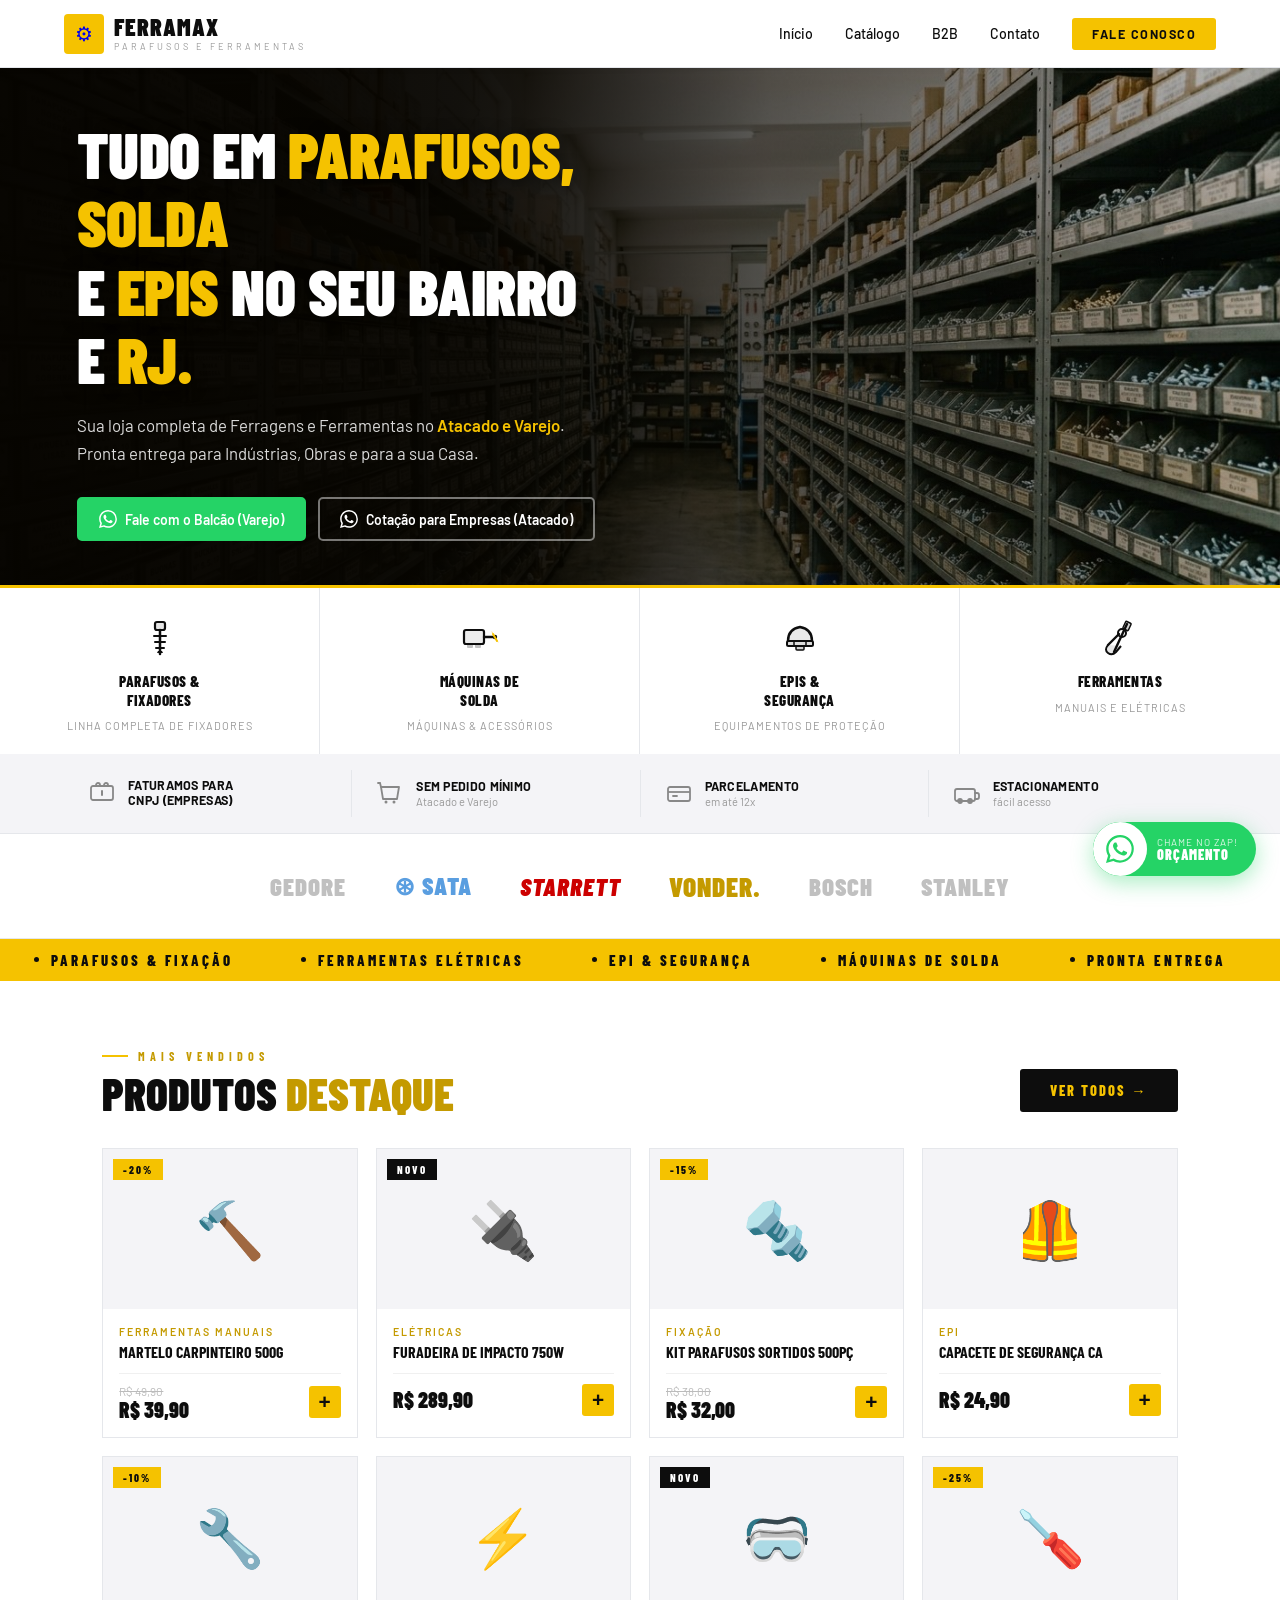
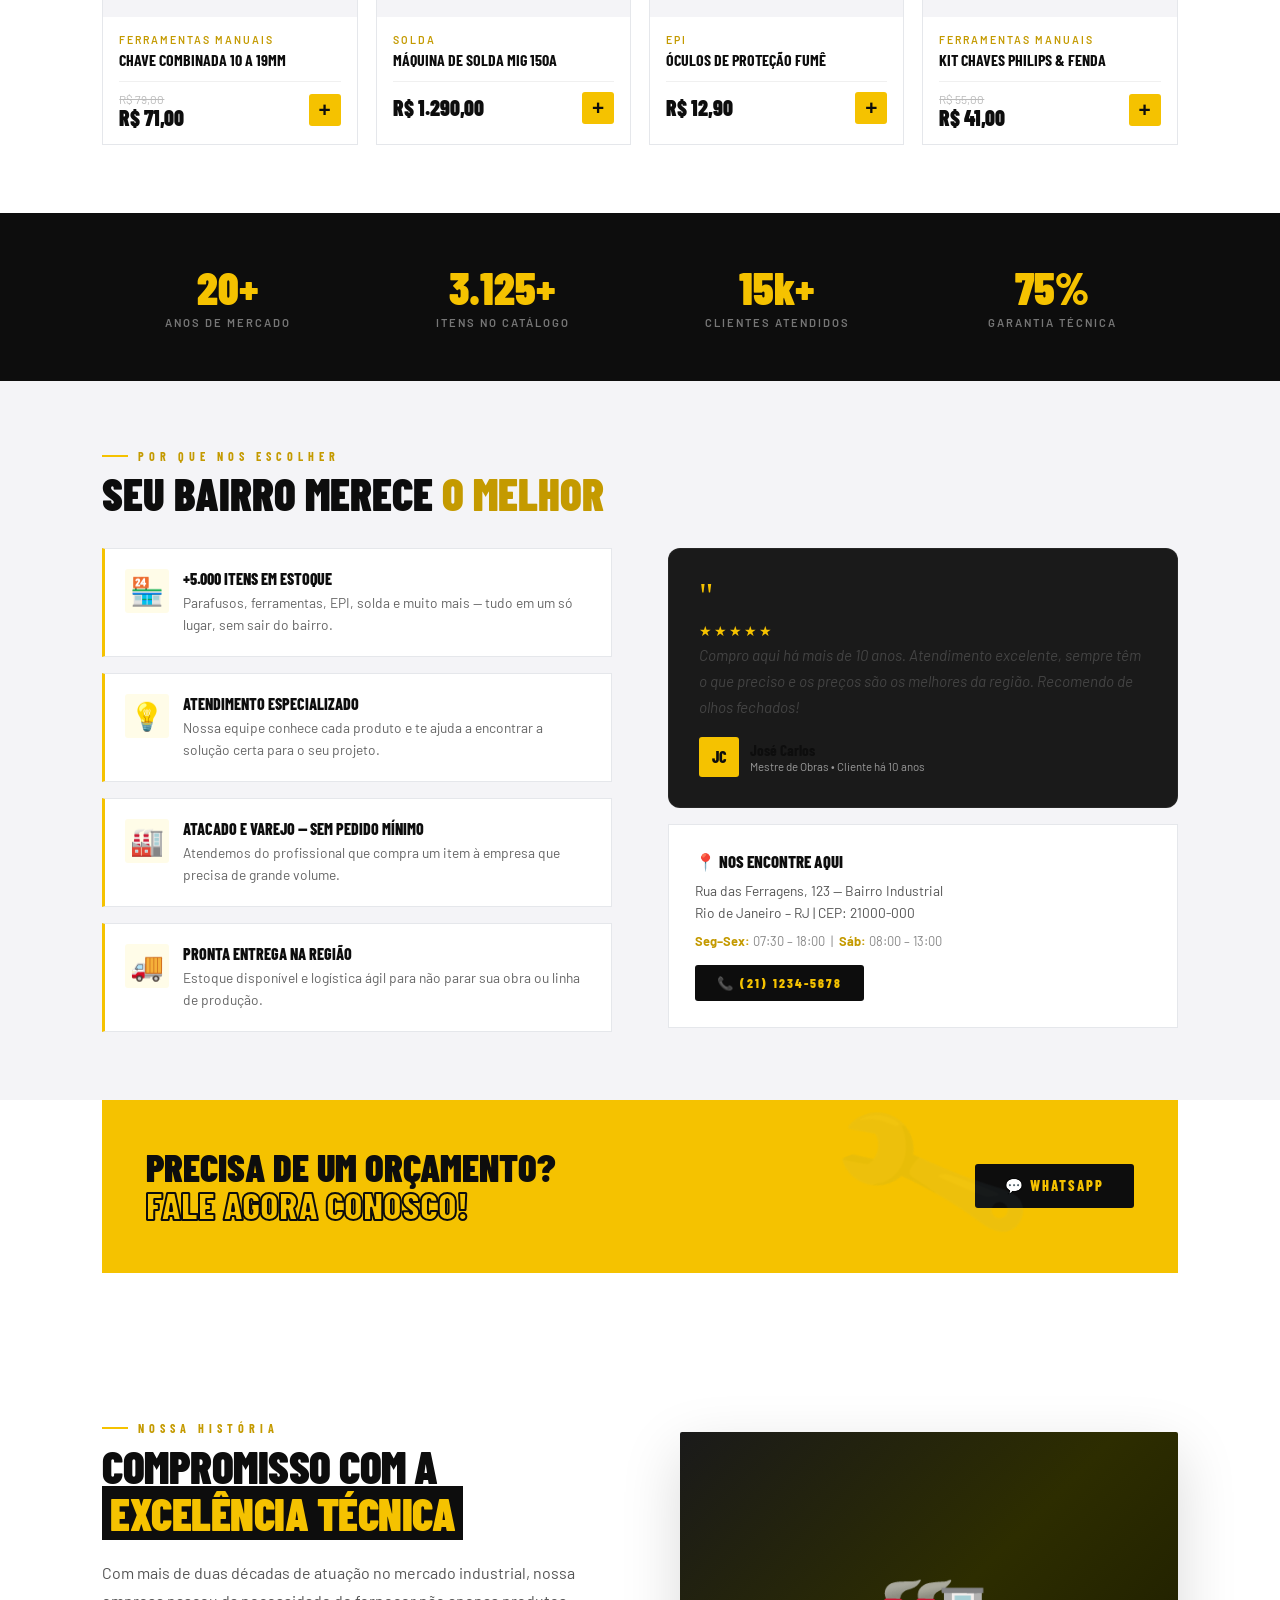
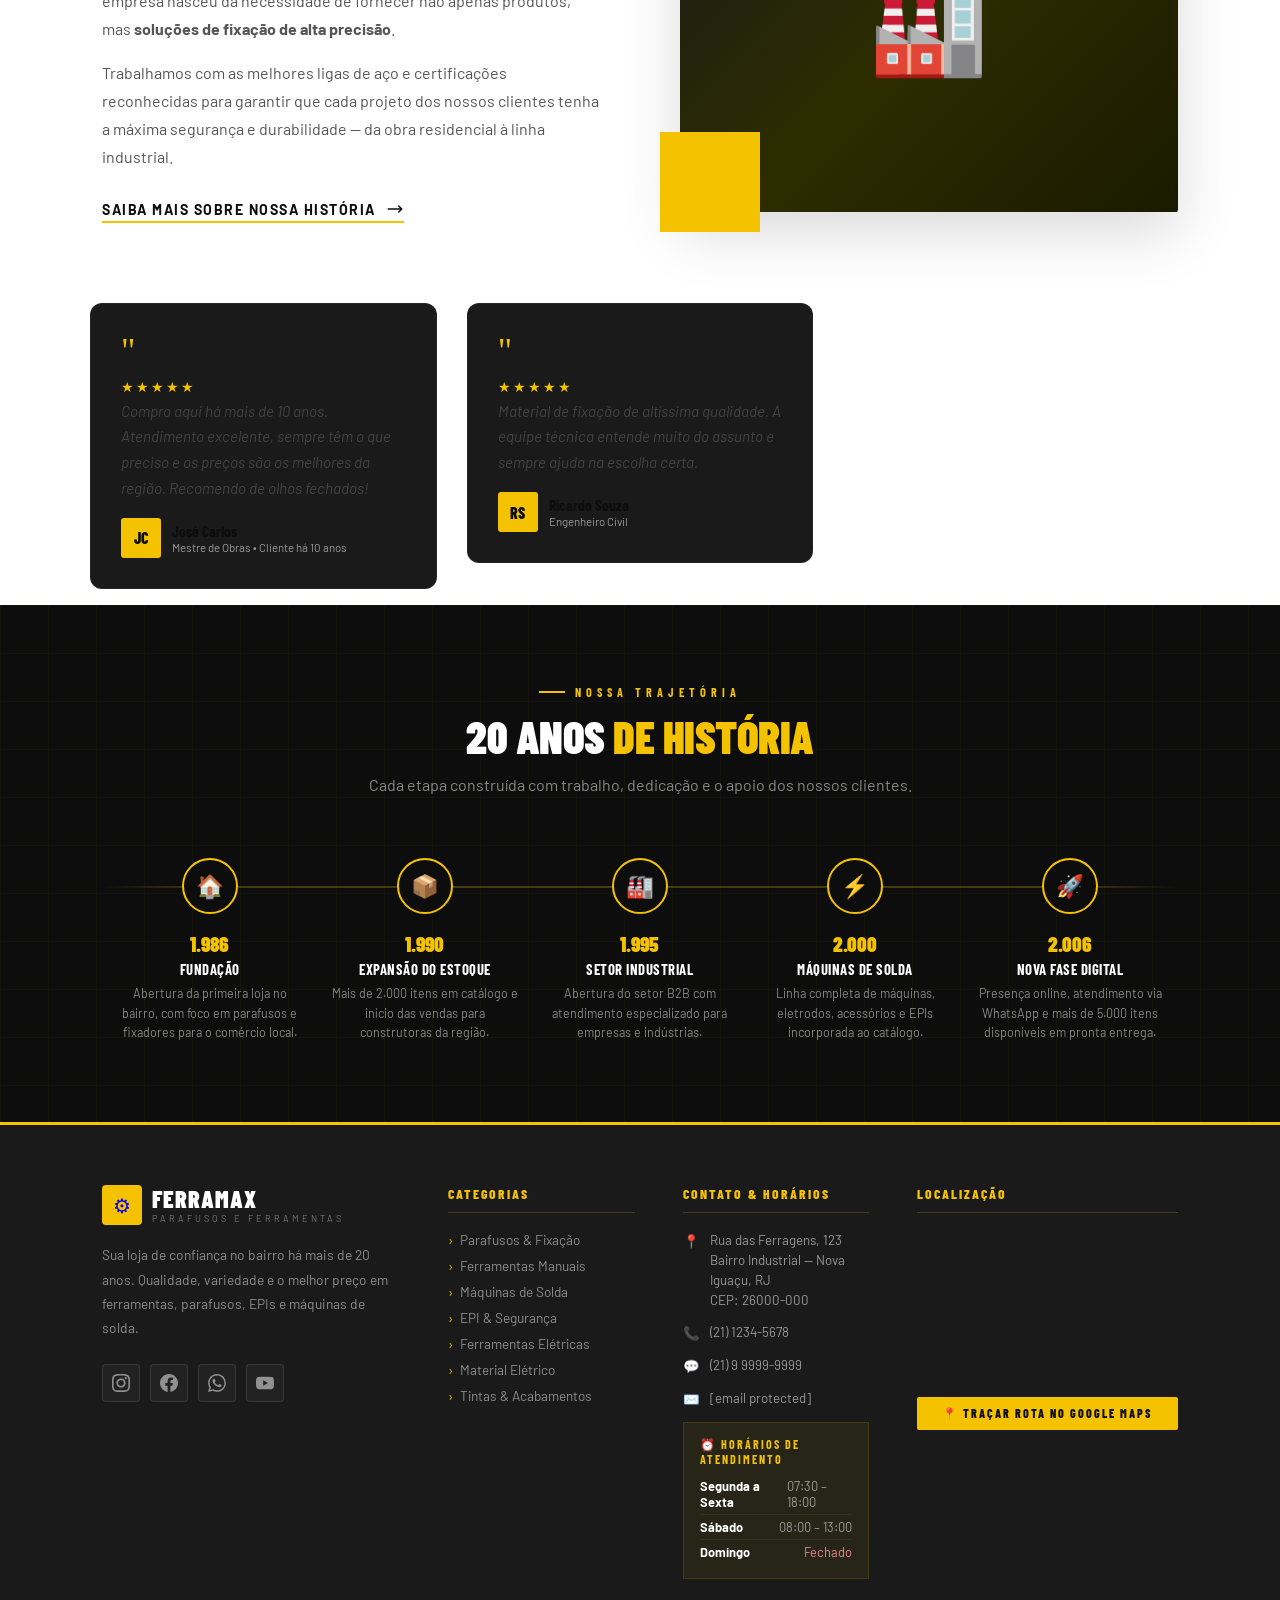
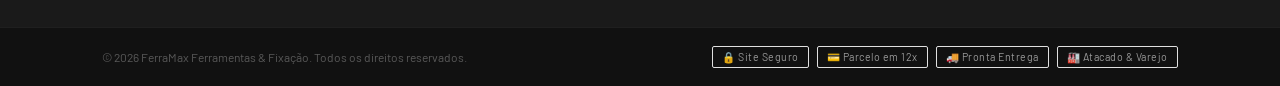
<file: index.html>
<!DOCTYPE html>
<html lang="pt-BR">
<head>
<meta charset="UTF-8" />
<meta name="viewport" content="width=device-width, initial-scale=1.0"/>
<title>FerraMax — Ferramentas & Fixação</title>
<link href="https://fonts.googleapis.com/css2?family=Barlow+Condensed:wght@400;600;700;800;900&family=Barlow:wght@300;400;500;600&display=swap" rel="stylesheet"/>
<link rel="stylesheet" href="assets/css/main.css">
<link rel="stylesheet" href="https://cdn.jsdelivr.net/npm/swiper@11/swiper-bundle.min.css" />
</head>
<body>

<!-- HEADER -->
<header>
  <a href="#" class="logo">
    <div class="logo-icon">⚙</div>
    <div>
      <div class="logo-text">FerraMax</div>
      <span class="logo-sub">Parafusos e Ferramentas</span>
    </div>
  </a>
  <nav>
    <a href="#">Início</a>
    <a href="#catalogo">Catálogo</a>
    <a href="#b2b">B2B</a>
    <a href="#contato">Contato</a>
    <a href="https://wa.me/5521999999999" class="nav-cta">Fale Conosco</a>
  </nav>
  <button class="hamburger" onclick="toggleNav()" aria-label="Menu">
    <span></span><span></span><span></span>
  </button>
</header>

<div class="mobile-nav" id="mobileNav">
  <a href="#" onclick="toggleNav()">Início</a>
  <a href="#catalogo" onclick="toggleNav()">Catálogo</a>
  <a href="#b2b" onclick="toggleNav()">B2B</a>
  <a href="#contato" onclick="toggleNav()">Contato</a>
  <a href="https://wa.me/5521999999999" onclick="toggleNav()">Fale Conosco</a>
</div>

<!-- ════ HERO ════ -->
<div class="hero">
  <div class="hero-bg"></div>


  <!-- Gradiente de legibilidade -->
  <div style="position:absolute;inset:0;z-index:1;background:linear-gradient(to right,rgba(6,4,0,0.92) 0%,rgba(6,4,0,0.80) 36%,rgba(6,4,0,0.42) 60%,transparent 100%);pointer-events:none;"></div>

  <!-- Conteúdo -->
  <div class="hero-content">
    <h1 class="hero-title">
      Tudo em <span class="yl">Parafusos, Solda</span><br>
      e <span class="yl">EPIs</span> no seu Bairro e <span class="yl">RJ.</span>
    </h1>
    <p class="hero-sub">
      Sua loja completa de Ferragens e Ferramentas no <strong>Atacado e Varejo</strong>.<br>
      Pronta entrega para Indústrias, Obras e para a sua Casa.
    </p>
    <div class="hero-btns">
      <a href="https://wa.me/5521999999999?text=Olá! Quero falar com o balcão." target="_blank" class="btn-wpp btn-wpp-green">
        <svg viewBox="0 0 24 24"><path d="M17.472 14.382c-.297-.149-1.758-.867-2.03-.967-.273-.099-.471-.148-.67.15-.197.297-.767.966-.94 1.164-.173.199-.347.223-.644.075-.297-.15-1.255-.463-2.39-1.475-.883-.788-1.48-1.761-1.653-2.059-.173-.297-.018-.458.13-.606.134-.133.298-.347.446-.52.149-.174.198-.298.298-.497.099-.198.05-.371-.025-.52-.075-.149-.669-1.612-.916-2.207-.242-.579-.487-.5-.669-.51-.173-.008-.371-.01-.57-.01-.198 0-.52.074-.792.372-.272.297-1.04 1.016-1.04 2.479 0 1.462 1.065 2.875 1.213 3.074.149.198 2.096 3.2 5.077 4.487.709.306 1.262.489 1.694.625.712.227 1.36.195 1.871.118.571-.085 1.758-.719 2.006-1.413.248-.694.248-1.289.173-1.413-.074-.124-.272-.198-.57-.347m-5.421 7.403h-.004a9.87 9.87 0 01-5.031-1.378l-.361-.214-3.741.982.998-3.648-.235-.374a9.86 9.86 0 01-1.51-5.26c.001-5.45 4.436-9.884 9.888-9.884 2.64 0 5.122 1.03 6.988 2.898a9.825 9.825 0 012.893 6.994c-.003 5.45-4.437 9.884-9.885 9.884m8.413-18.297A11.815 11.815 0 0012.05 0C5.495 0 .16 5.335.157 11.892c0 2.096.547 4.142 1.588 5.945L0 24l6.335-1.662c1.72.937 3.659 1.432 5.63 1.433h.005c6.554 0 11.89-5.335 11.893-11.893a11.821 11.821 0 00-3.48-8.413Z"/></svg>
        Fale com o Balcão (Varejo)
      </a>
      <a href="https://wa.me/5521999999999?text=Olá! Quero uma cotação para empresa." target="_blank" class="btn-wpp btn-wpp-outline">
        <svg viewBox="0 0 24 24"><path d="M17.472 14.382c-.297-.149-1.758-.867-2.03-.967-.273-.099-.471-.148-.67.15-.197.297-.767.966-.94 1.164-.173.199-.347.223-.644.075-.297-.15-1.255-.463-2.39-1.475-.883-.788-1.48-1.761-1.653-2.059-.173-.297-.018-.458.13-.606.134-.133.298-.347.446-.52.149-.174.198-.298.298-.497.099-.198.05-.371-.025-.52-.075-.149-.669-1.612-.916-2.207-.242-.579-.487-.5-.669-.51-.173-.008-.371-.01-.57-.01-.198 0-.52.074-.792.372-.272.297-1.04 1.016-1.04 2.479 0 1.462 1.065 2.875 1.213 3.074.149.198 2.096 3.2 5.077 4.487.709.306 1.262.489 1.694.625.712.227 1.36.195 1.871.118.571-.085 1.758-.719 2.006-1.413.248-.694.248-1.289.173-1.413-.074-.124-.272-.198-.57-.347m-5.421 7.403h-.004a9.87 9.87 0 01-5.031-1.378l-.361-.214-3.741.982.998-3.648-.235-.374a9.86 9.86 0 01-1.51-5.26c.001-5.45 4.436-9.884 9.888-9.884 2.64 0 5.122 1.03 6.988 2.898a9.825 9.825 0 012.893 6.994c-.003 5.45-4.437 9.884-9.885 9.884m8.413-18.297A11.815 11.815 0 0012.05 0C5.495 0 .16 5.335.157 11.892c0 2.096.547 4.142 1.588 5.945L0 24l6.335-1.662c1.72.937 3.659 1.432 5.63 1.433h.005c6.554 0 11.89-5.335 11.893-11.893a11.821 11.821 0 00-3.48-8.413Z"/></svg>
        Cotação para Empresas (Atacado)
      </a>
    </div>
  </div>

  <!-- Cards de categoria — base do hero -->
  <div class="hero-cats-wrapper" id="catalogo">
    <div class="hero-cats">

      <a class="cat-hero-card" href="#">
        <div class="cat-icon-wrap">
          <svg viewBox="0 0 38 38" fill="none" xmlns="http://www.w3.org/2000/svg">
            <rect x="14" y="3" width="10" height="8" rx="2" stroke="currentColor" stroke-width="2.2" fill="currentColor" fill-opacity="0.1"/>
            <line x1="19" y1="11" x2="19" y2="35" stroke="currentColor" stroke-width="2.5" stroke-linecap="round"/>
            <line x1="13" y1="17" x2="25" y2="17" stroke="currentColor" stroke-width="2" stroke-linecap="round"/>
            <line x1="14" y1="23" x2="24" y2="23" stroke="currentColor" stroke-width="2" stroke-linecap="round"/>
            <line x1="15" y1="29" x2="23" y2="29" stroke="currentColor" stroke-width="2" stroke-linecap="round"/>
            <polygon points="16,34 22,34 21,32 17,32" fill="currentColor"/>
          </svg>
        </div>
        <div class="cat-name">Parafusos &amp;<br>Fixadores</div>
        <div class="cat-sub">Linha completa de fixadores</div>
      </a>

      <a class="cat-hero-card" href="#">
        <div class="cat-icon-wrap">
          <svg viewBox="0 0 38 38" fill="none" xmlns="http://www.w3.org/2000/svg">
            <rect x="3" y="11" width="20" height="14" rx="2" stroke="currentColor" stroke-width="2.2" fill="currentColor" fill-opacity="0.08"/>
            <line x1="23" y1="18" x2="34" y2="18" stroke="currentColor" stroke-width="2.4" stroke-linecap="round"/>
            <circle cx="34" cy="18" r="2.2" fill="currentColor"/>
            <line x1="32" y1="15" x2="36" y2="22" stroke="#F5C200" stroke-width="2" stroke-linecap="round"/>
            <line x1="31" y1="13" x2="37" y2="23" stroke="#F5C200" stroke-width="1" stroke-linecap="round" opacity="0.5"/>
            <rect x="6" y="25" width="6" height="4" rx="1" fill="currentColor" fill-opacity="0.25"/>
            <rect x="14" y="25" width="6" height="4" rx="1" fill="currentColor" fill-opacity="0.25"/>
          </svg>
        </div>
        <div class="cat-name">Máquinas de<br>Solda</div>
        <div class="cat-sub">Máquinas &amp; Acessórios</div>
      </a>

      <a class="cat-hero-card" href="#">
        <div class="cat-icon-wrap">
          <svg viewBox="0 0 38 38" fill="none" xmlns="http://www.w3.org/2000/svg">
            <path d="M7 22 Q7 10 19 8 Q31 10 31 22" stroke="currentColor" stroke-width="2.4" fill="currentColor" fill-opacity="0.09" stroke-linejoin="round"/>
            <rect x="6" y="22" width="26" height="5" rx="1.5" fill="currentColor" fill-opacity="0.15" stroke="currentColor" stroke-width="2"/>
            <line x1="13" y1="22" x2="13" y2="27" stroke="currentColor" stroke-width="1.5"/>
            <line x1="25" y1="22" x2="25" y2="27" stroke="currentColor" stroke-width="1.5"/>
            <rect x="15" y="27" width="8" height="4" rx="1" fill="currentColor" fill-opacity="0.2" stroke="currentColor" stroke-width="1.5"/>
          </svg>
        </div>
        <div class="cat-name">EPIs &amp;<br>Segurança</div>
        <div class="cat-sub">Equipamentos de Proteção</div>
      </a>

      <a class="cat-hero-card" href="#">
        <div class="cat-icon-wrap">
          <svg viewBox="0 0 38 38" fill="none" xmlns="http://www.w3.org/2000/svg">
            <line x1="26" y1="5" x2="13" y2="33" stroke="currentColor" stroke-width="2.4" stroke-linecap="round"/>
            <rect x="23" y="3" width="6" height="8" rx="1" transform="rotate(25 26 7)" fill="currentColor" fill-opacity="0.18" stroke="currentColor" stroke-width="1.5"/>
            <path d="M7 26 L18 15" stroke="currentColor" stroke-width="2.4" stroke-linecap="round"/>
            <path d="M7 26 Q3 31 7 34 Q11 37 15 33 L20 27" stroke="currentColor" stroke-width="2" fill="currentColor" fill-opacity="0.1"/>
            <circle cx="21" cy="14" r="4" stroke="currentColor" stroke-width="2" fill="none"/>
          </svg>
        </div>
        <div class="cat-name">Ferramentas</div>
        <div class="cat-sub">Manuais e Elétricas</div>
      </a>

    </div>
  </div>
</div>
<!-- fim hero -->

<!-- DIFERENCIAIS -->
<div class="diff-strip">
  <div class="diff-item">
    <div class="diff-icon">
      <svg viewBox="0 0 28 28" fill="none" xmlns="http://www.w3.org/2000/svg">
        <rect x="3" y="7" width="22" height="14" rx="2" stroke="currentColor" stroke-width="1.8"/>
        <path d="M8 7V6a2 2 0 014 0v1M16 7V6a2 2 0 014 0v1" stroke="currentColor" stroke-width="1.8" stroke-linecap="round"/>
        <line x1="14" y1="12" x2="14" y2="16" stroke="currentColor" stroke-width="2" stroke-linecap="round"/>
      </svg>
    </div>
    <div>
      <div class="diff-text-main">Faturamos para<br>CNPJ (Empresas)</div>
    </div>
  </div>
  <div class="diff-item">
    <div class="diff-icon">
      <svg viewBox="0 0 28 28" fill="none" xmlns="http://www.w3.org/2000/svg">
        <path d="M5 8h18l-2 12H7L5 8z" stroke="currentColor" stroke-width="1.8" stroke-linejoin="round"/>
        <path d="M5 8L4 4H2" stroke="currentColor" stroke-width="1.8" stroke-linecap="round"/>
        <circle cx="10" cy="23" r="1.5" fill="currentColor"/>
        <circle cx="18" cy="23" r="1.5" fill="currentColor"/>
      </svg>
    </div>
    <div>
      <div class="diff-text-main">Sem Pedido Mínimo</div>
      <div class="diff-text-sub">Atacado e Varejo</div>
    </div>
  </div>
  <div class="diff-item">
    <div class="diff-icon">
      <svg viewBox="0 0 28 28" fill="none" xmlns="http://www.w3.org/2000/svg">
        <rect x="3" y="8" width="22" height="14" rx="2" stroke="currentColor" stroke-width="1.8"/>
        <line x1="3" y1="13" x2="25" y2="13" stroke="currentColor" stroke-width="1.8"/>
        <line x1="8" y1="17" x2="12" y2="17" stroke="currentColor" stroke-width="1.8" stroke-linecap="round"/>
      </svg>
    </div>
    <div>
      <div class="diff-text-main">Parcelamento</div>
      <div class="diff-text-sub">em até 12x</div>
    </div>
  </div>
  <div class="diff-item">
    <div class="diff-icon">
      <svg viewBox="0 0 28 28" fill="none" xmlns="http://www.w3.org/2000/svg">
        <rect x="2" y="10" width="20" height="12" rx="2" stroke="currentColor" stroke-width="1.8"/>
        <path d="M22 14h2a2 2 0 012 2v2a2 2 0 01-2 2h-2" stroke="currentColor" stroke-width="1.8" stroke-linecap="round"/>
        <circle cx="7" cy="22" r="2" stroke="currentColor" stroke-width="1.8"/>
        <circle cx="17" cy="22" r="2" stroke="currentColor" stroke-width="1.8"/>
      </svg>
    </div>
    <div>
      <div class="diff-text-main">Estacionamento</div>
      <div class="diff-text-sub">fácil acesso</div>
    </div>
  </div>
</div>

<!-- MARCAS -->
<div class="brands-section">
  <div class="brands-row">
    <span class="brand-logo">GEDORE</span>
    <span class="brand-logo sata">⊛ SATA</span>
    <span class="brand-logo starrett">Starrett</span>
    <span class="brand-logo vonder">vonder.</span>
    <span class="brand-logo">Bosch</span>
    <span class="brand-logo">Stanley</span>
  </div>
</div>

<!-- MARQUEE -->
<div class="marquee-strip">
  <div class="marquee-track">
    <div class="marquee-item"><span class="marquee-dot"></span>Parafusos & Fixação</div>
    <div class="marquee-item"><span class="marquee-dot"></span>Ferramentas Elétricas</div>
    <div class="marquee-item"><span class="marquee-dot"></span>EPI & Segurança</div>
    <div class="marquee-item"><span class="marquee-dot"></span>Máquinas de Solda</div>
    <div class="marquee-item"><span class="marquee-dot"></span>Pronta Entrega</div>
    <div class="marquee-item"><span class="marquee-dot"></span>Atacado e Varejo</div>
    <div class="marquee-item"><span class="marquee-dot"></span>Ferramentas Manuais</div>
    <div class="marquee-item"><span class="marquee-dot"></span>CNPJ & Pessoa Física</div>
    <div class="marquee-item"><span class="marquee-dot"></span>Parafusos & Fixação</div>
    <div class="marquee-item"><span class="marquee-dot"></span>Ferramentas Elétricas</div>
    <div class="marquee-item"><span class="marquee-dot"></span>EPI & Segurança</div>
    <div class="marquee-item"><span class="marquee-dot"></span>Máquinas de Solda</div>
    <div class="marquee-item"><span class="marquee-dot"></span>Pronta Entrega</div>
    <div class="marquee-item"><span class="marquee-dot"></span>Atacado e Varejo</div>
    <div class="marquee-item"><span class="marquee-dot"></span>Ferramentas Manuais</div>
    <div class="marquee-item"><span class="marquee-dot"></span>CNPJ & Pessoa Física</div>
  </div>
</div>

<!-- PRODUTOS -->
<div class="section-wrap" style="background:#fff;">
  <div style="display:flex;align-items:flex-end;justify-content:space-between;flex-wrap:wrap;gap:12px;">
    <div>
      <div class="section-label">Mais Vendidos</div>
      <h2 class="section-title reveal" style="margin-top:4px;">Produtos <span>Destaque</span></h2>
    </div>
    <a href="#" class="btn-primary" style="margin-bottom:4px;">Ver Todos →</a>
  </div>
  <div class="products-grid">
    <div class="product-card reveal reveal-delay-1">
      <div class="product-badge">-20%</div>
      <div class="product-img">🔨</div>
      <div class="product-info">
        <div class="product-cat">Ferramentas Manuais</div>
        <div class="product-name">Martelo Carpinteiro 500g</div>
        <div class="product-footer">
          <div><div class="product-price-old">R$ 49,90</div><div class="product-price">R$ 39,90</div></div>
          <button class="btn-add">+</button>
        </div>
      </div>
    </div>
    <div class="product-card reveal reveal-delay-2">
      <div class="product-badge new">Novo</div>
      <div class="product-img">🔌</div>
      <div class="product-info">
        <div class="product-cat">Elétricas</div>
        <div class="product-name">Furadeira de Impacto 750W</div>
        <div class="product-footer">
          <div><div class="product-price">R$ 289,90</div></div>
          <button class="btn-add">+</button>
        </div>
      </div>
    </div>
    <div class="product-card reveal reveal-delay-3">
      <div class="product-badge">-15%</div>
      <div class="product-img">🔩</div>
      <div class="product-info">
        <div class="product-cat">Fixação</div>
        <div class="product-name">Kit Parafusos Sortidos 500pç</div>
        <div class="product-footer">
          <div><div class="product-price-old">R$ 38,00</div><div class="product-price">R$ 32,00</div></div>
          <button class="btn-add">+</button>
        </div>
      </div>
    </div>
    <div class="product-card reveal reveal-delay-4">
      <div class="product-img">🦺</div>
      <div class="product-info">
        <div class="product-cat">EPI</div>
        <div class="product-name">Capacete de Segurança CA</div>
        <div class="product-footer">
          <div><div class="product-price">R$ 24,90</div></div>
          <button class="btn-add">+</button>
        </div>
      </div>
    </div>
    <div class="product-card reveal reveal-delay-1">
      <div class="product-badge">-10%</div>
      <div class="product-img">🔧</div>
      <div class="product-info">
        <div class="product-cat">Ferramentas Manuais</div>
        <div class="product-name">Chave Combinada 10 a 19mm</div>
        <div class="product-footer">
          <div><div class="product-price-old">R$ 79,00</div><div class="product-price">R$ 71,00</div></div>
          <button class="btn-add">+</button>
        </div>
      </div>
    </div>
    <div class="product-card reveal reveal-delay-2">
      <div class="product-img">⚡</div>
      <div class="product-info">
        <div class="product-cat">Solda</div>
        <div class="product-name">Máquina de Solda MIG 150A</div>
        <div class="product-footer">
          <div><div class="product-price">R$ 1.290,00</div></div>
          <button class="btn-add">+</button>
        </div>
      </div>
    </div>
    <div class="product-card reveal reveal-delay-3">
      <div class="product-badge new">Novo</div>
      <div class="product-img">🥽</div>
      <div class="product-info">
        <div class="product-cat">EPI</div>
        <div class="product-name">Óculos de Proteção Fumê</div>
        <div class="product-footer">
          <div><div class="product-price">R$ 12,90</div></div>
          <button class="btn-add">+</button>
        </div>
      </div>
    </div>
    <div class="product-card reveal reveal-delay-4">
      <div class="product-badge">-25%</div>
      <div class="product-img">🪛</div>
      <div class="product-info">
        <div class="product-cat">Ferramentas Manuais</div>
        <div class="product-name">Kit Chaves Philips & Fenda</div>
        <div class="product-footer">
          <div><div class="product-price-old">R$ 55,00</div><div class="product-price">R$ 41,00</div></div>
          <button class="btn-add">+</button>
        </div>
      </div>
    </div>
  </div>
</div>

<!-- STATS -->
<div class="stats-section">
  <div class="stats-grid">
    <div class="reveal reveal-delay-1" style="text-align:center;">
      <span class="stat-num" data-target="20" data-suffix="+">0+</span>
      <span class="stat-label">Anos de Mercado</span>
    </div>
    <div class="reveal reveal-delay-2" style="text-align:center;">
      <span class="stat-num" data-target="5000" data-suffix="+">0+</span>
      <span class="stat-label">Itens no Catálogo</span>
    </div>
    <div class="reveal reveal-delay-3" style="text-align:center;">
      <span class="stat-num" data-target="15" data-suffix="k+">0k+</span>
      <span class="stat-label">Clientes Atendidos</span>
    </div>
    <div class="reveal reveal-delay-4" style="text-align:center;">
      <span class="stat-num" data-target="100" data-suffix="%">0%</span>
      <span class="stat-label">Garantia Técnica</span>
    </div>
  </div>
</div>

<!-- POR QUE NÓS -->
<div class="why-section" id="sobre">
  <div class="section-label">Por que nos escolher</div>
  <h2 class="section-title reveal" style="margin-bottom:32px;">Seu bairro merece <span>o melhor</span></h2>
  <div class="why-grid">
    <div class="why-list">
      <div class="why-item reveal reveal-delay-1">
        <div class="why-icon">🏪</div>
        <div class="why-content">
          <h3>+5.000 itens em estoque</h3>
          <p>Parafusos, ferramentas, EPI, solda e muito mais — tudo em um só lugar, sem sair do bairro.</p>
        </div>
      </div>
      <div class="why-item reveal reveal-delay-2">
        <div class="why-icon">💡</div>
        <div class="why-content">
          <h3>Atendimento especializado</h3>
          <p>Nossa equipe conhece cada produto e te ajuda a encontrar a solução certa para o seu projeto.</p>
        </div>
      </div>
      <div class="why-item reveal reveal-delay-3">
        <div class="why-icon">🏭</div>
        <div class="why-content">
          <h3>Atacado e Varejo — sem pedido mínimo</h3>
          <p>Atendemos do profissional que compra um item à empresa que precisa de grande volume.</p>
        </div>
      </div>
      <div class="why-item reveal reveal-delay-4">
        <div class="why-icon">🚚</div>
        <div class="why-content">
          <h3>Pronta entrega na região</h3>
          <p>Estoque disponível e logística ágil para não parar sua obra ou linha de produção.</p>
        </div>
      </div>
    </div>
    <div>
      <div class="testimonial reveal">
        <div class="testimonial-quote">"</div>
        <div class="stars">★★★★★</div>
        <p class="testimonial-text">Compro aqui há mais de 10 anos. Atendimento excelente, sempre têm o que preciso e os preços são os melhores da região. Recomendo de olhos fechados!</p>
        <div class="testimonial-author">
          <div class="author-avatar">JC</div>
          <div>
            <div class="author-name">José Carlos</div>
            <div class="author-role">Mestre de Obras • Cliente há 10 anos</div>
          </div>
        </div>
      </div>
      <div class="map-box reveal" id="contato">
        <div class="map-title">📍 Nos encontre aqui</div>
        <div class="map-address">Rua das Ferragens, 123 — Bairro Industrial<br>Rio de Janeiro – RJ | CEP: 21000-000</div>
        <div class="map-hours"><strong>Seg–Sex:</strong> 07:30 – 18:00 &nbsp;|&nbsp; <strong>Sáb:</strong> 08:00 – 13:00</div>
        <a href="tel:+552112345678" class="btn-primary" style="font-size:.82rem;padding:10px 22px;">📞 (21) 1234-5678</a>
      </div>
    </div>
  </div>
</div>

<!-- CTA -->
<div class="cta-banner reveal" id="b2b">
  <div class="cta-title">
    Precisa de um orçamento?
    <span>Fale agora conosco!</span>
  </div>
  <a href="https://wa.me/5521999999999" target="_blank" class="btn-primary">💬 WhatsApp</a>
</div>

<!-- ════ COMPROMISSO COM EXCELÊNCIA ════ -->
<section class="commitment-section" id="sobre-nos">
  <div class="commitment-grid">
    <div class="commitment-text reveal">
      <div class="section-label">Nossa História</div>
      <h2 class="section-title" style="margin-top:8px;margin-bottom:22px;">
        Compromisso com a<br>
        <span style="background:var(--black);color:var(--yellow);padding:0 8px;display:inline;">Excelência Técnica</span>
      </h2>
      <p style="font-size:1rem;color:#555;line-height:1.75;margin-bottom:16px;">
        Com mais de duas décadas de atuação no mercado industrial, nossa empresa nasceu da necessidade de fornecer não apenas produtos, mas <strong>soluções de fixação de alta precisão</strong>.
      </p>
      <p style="font-size:1rem;color:#555;line-height:1.75;margin-bottom:28px;">
        Trabalhamos com as melhores ligas de aço e certificações reconhecidas para garantir que cada projeto dos nossos clientes tenha a máxima segurança e durabilidade — da obra residencial à linha industrial.
      </p>
      <a href="#" class="commitment-link">
        Saiba mais sobre nossa história
        <svg fill="none" stroke="currentColor" viewBox="0 0 24 24">
          <path stroke-linecap="round" stroke-linejoin="round" stroke-width="2" d="M17 8l4 4m0 0l-4 4m4-4H3"/>
        </svg>
      </a>
    </div>
    <div class="commitment-img-wrap reveal reveal-delay-2">
      <div style="width:100%;height:380px;background:linear-gradient(135deg,#1a1a1a 0%,#2d2d00 50%,#1a1a00 100%);display:flex;align-items:center;justify-content:center;font-size:6rem;border-radius:2px;box-shadow:0 20px 60px rgba(0,0,0,0.15);">🏭</div>
    </div>
  </div>
</section>

<!-- ════ DEPOIMENTOS ════ -->
<section class="testimonials-section reveal">
  <div class="swiper testimonial-swiper">
    <div class="swiper-wrapper">
      
      <div class="swiper-slide">
        <div class="testimonial">
          <div class="testimonial-quote">"</div>
          <div class="stars">★★★★★</div>
          <p class="testimonial-text">Compro aqui há mais de 10 anos. Atendimento excelente, sempre têm o que preciso e os preços são os melhores da região. Recomendo de olhos fechados!</p>
          <div class="testimonial-author">
            <div class="author-avatar">JC</div>
            <div>
              <div class="author-name">José Carlos</div>
              <div class="author-role">Mestre de Obras • Cliente há 10 anos</div>
            </div>
          </div>
        </div>
      </div>

      <div class="swiper-slide">
        <div class="testimonial">
          <div class="testimonial-quote">"</div>
          <div class="stars">★★★★★</div>
          <p class="testimonial-text">Material de fixação de altíssima qualidade. A equipe técnica entende muito do assunto e sempre ajuda na escolha certa.</p>
          <div class="testimonial-author">
            <div class="author-avatar">RS</div>
            <div>
              <div class="author-name">Ricardo Souza</div>
              <div class="author-role">Engenheiro Civil</div>
            </div>
          </div>
        </div>
      </div>

      </div>
    
    <div class="swiper-pagination"></div>
    <div class="swiper-button-next"></div>
    <div class="swiper-button-prev"></div>
  </div>
</section>

<!-- ════ MILESTONES ════ -->
<section class="milestones-section">
  <div class="milestones-header">
    <div class="section-label" style="color:var(--yellow);justify-content:center;margin-bottom:10px;">Nossa Trajetória</div>
    <h2 class="reveal" style="font-family:var(--font-display);font-weight:900;font-size:clamp(2rem,3.5vw,2.8rem);text-transform:uppercase;color:#fff;letter-spacing:-0.5px;margin-bottom:12px;">20 Anos <span style="color:var(--yellow);">de História</span></h2>
    <p class="reveal" style="color:var(--gray-mid);font-size:1rem;">Cada etapa construída com trabalho, dedicação e o apoio dos nossos clientes.</p>
  </div>
  <div class="milestones-track">
    <div class="milestones-line"></div>
    <div class="milestones-grid">
      <div class="milestone-item reveal reveal-delay-1">
        <div class="milestone-dot">🏠</div>
        <div class="milestone-year">2004</div>
        <div class="milestone-title">Fundação</div>
        <div class="milestone-desc">Abertura da primeira loja no bairro, com foco em parafusos e fixadores para o comércio local.</div>
      </div>
      <div class="milestone-item reveal reveal-delay-2">
        <div class="milestone-dot">📦</div>
        <div class="milestone-year">2008</div>
        <div class="milestone-title">Expansão do Estoque</div>
        <div class="milestone-desc">Mais de 2.000 itens em catálogo e início das vendas para construtoras da região.</div>
      </div>
      <div class="milestone-item reveal reveal-delay-3">
        <div class="milestone-dot">🏭</div>
        <div class="milestone-year">2013</div>
        <div class="milestone-title">Setor Industrial</div>
        <div class="milestone-desc">Abertura do setor B2B com atendimento especializado para empresas e indústrias.</div>
      </div>
      <div class="milestone-item reveal reveal-delay-4">
        <div class="milestone-dot">⚡</div>
        <div class="milestone-year">2018</div>
        <div class="milestone-title">Máquinas de Solda</div>
        <div class="milestone-desc">Linha completa de máquinas, eletrodos, acessórios e EPIs incorporada ao catálogo.</div>
      </div>
      <div class="milestone-item reveal reveal-delay-4">
        <div class="milestone-dot">🚀</div>
        <div class="milestone-year">2024</div>
        <div class="milestone-title">Nova Fase Digital</div>
        <div class="milestone-desc">Presença online, atendimento via WhatsApp e mais de 5.000 itens disponíveis em pronta entrega.</div>
      </div>
    </div>
  </div>
</section>

<!-- ════ FOOTER COMPLETO ════ -->
<footer id="contato">
  <div class="footer-top">
    <div class="footer-brand">
      <a href="#" class="logo" style="margin-bottom:18px;display:inline-flex;">
        <div class="logo-icon">⚙</div>
        <div>
          <div class="logo-text" style="color:#fff;">FerraMax</div>
          <span class="logo-sub" style="color:rgba(255,255,255,.4);">Parafusos e Ferramentas</span>
        </div>
      </a>
      <p class="footer-desc">Sua loja de confiança no bairro há mais de 20 anos. Qualidade, variedade e o melhor preço em ferramentas, parafusos, EPIs e máquinas de solda.</p>
      <div class="footer-social">
        <a href="https://instagram.com" target="_blank" title="Instagram">
          <svg viewBox="0 0 24 24" fill="currentColor" width="18" height="18"><path d="M12 2.163c3.204 0 3.584.012 4.85.07 3.252.148 4.771 1.691 4.919 4.919.058 1.265.069 1.645.069 4.849 0 3.205-.012 3.584-.069 4.849-.149 3.225-1.664 4.771-4.919 4.919-1.266.058-1.644.07-4.85.07-3.204 0-3.584-.012-4.849-.07-3.26-.149-4.771-1.699-4.919-4.92-.058-1.265-.07-1.644-.07-4.849 0-3.204.013-3.583.07-4.849.149-3.227 1.664-4.771 4.919-4.919 1.266-.057 1.645-.069 4.849-.069zm0-2.163c-3.259 0-3.667.014-4.947.072-4.358.2-6.78 2.618-6.98 6.98-.059 1.281-.073 1.689-.073 4.948 0 3.259.014 3.668.072 4.948.2 4.358 2.618 6.78 6.98 6.98 1.281.058 1.689.072 4.948.072 3.259 0 3.668-.014 4.948-.072 4.354-.2 6.782-2.618 6.979-6.98.059-1.28.073-1.689.073-4.948 0-3.259-.014-3.667-.072-4.947-.196-4.354-2.617-6.78-6.979-6.98-1.281-.059-1.69-.073-4.949-.073zm0 5.838c-3.403 0-6.162 2.759-6.162 6.162s2.759 6.163 6.162 6.163 6.162-2.759 6.162-6.163c0-3.403-2.759-6.162-6.162-6.162zm0 10.162c-2.209 0-4-1.79-4-4 0-2.209 1.791-4 4-4s4 1.791 4 4c0 2.21-1.791 4-4 4zm6.406-11.845c-.796 0-1.441.645-1.441 1.44s.645 1.44 1.441 1.44c.795 0 1.439-.645 1.439-1.44s-.644-1.44-1.439-1.44z"/></svg>
        </a>
        <a href="https://facebook.com" target="_blank" title="Facebook">
          <svg viewBox="0 0 24 24" fill="currentColor" width="18" height="18"><path d="M24 12.073c0-6.627-5.373-12-12-12s-12 5.373-12 12c0 5.99 4.388 10.954 10.125 11.854v-8.385H7.078v-3.47h3.047V9.43c0-3.007 1.792-4.669 4.533-4.669 1.312 0 2.686.235 2.686.235v2.953H15.83c-1.491 0-1.956.925-1.956 1.874v2.25h3.328l-.532 3.47h-2.796v8.385C19.612 23.027 24 18.062 24 12.073z"/></svg>
        </a>
        <a href="https://wa.me/5521999999999" target="_blank" title="WhatsApp">
          <svg viewBox="0 0 24 24" fill="currentColor" width="18" height="18"><path d="M17.472 14.382c-.297-.149-1.758-.867-2.03-.967-.273-.099-.471-.148-.67.15-.197.297-.767.966-.94 1.164-.173.199-.347.223-.644.075-.297-.15-1.255-.463-2.39-1.475-.883-.788-1.48-1.761-1.653-2.059-.173-.297-.018-.458.13-.606.134-.133.298-.347.446-.52.149-.174.198-.298.298-.497.099-.198.05-.371-.025-.52-.075-.149-.669-1.612-.916-2.207-.242-.579-.487-.5-.669-.51-.173-.008-.371-.01-.57-.01-.198 0-.52.074-.792.372-.272.297-1.04 1.016-1.04 2.479 0 1.462 1.065 2.875 1.213 3.074.149.198 2.096 3.2 5.077 4.487.709.306 1.262.489 1.694.625.712.227 1.36.195 1.871.118.571-.085 1.758-.719 2.006-1.413.248-.694.248-1.289.173-1.413-.074-.124-.272-.198-.57-.347m-5.421 7.403h-.004a9.87 9.87 0 01-5.031-1.378l-.361-.214-3.741.982.998-3.648-.235-.374a9.86 9.86 0 01-1.51-5.26c.001-5.45 4.436-9.884 9.888-9.884 2.64 0 5.122 1.03 6.988 2.898a9.825 9.825 0 012.893 6.994c-.003 5.45-4.437 9.884-9.885 9.884m8.413-18.297A11.815 11.815 0 0012.05 0C5.495 0 .16 5.335.157 11.892c0 2.096.547 4.142 1.588 5.945L0 24l6.335-1.662c1.72.937 3.659 1.432 5.63 1.433h.005c6.554 0 11.89-5.335 11.893-11.893a11.821 11.821 0 00-3.48-8.413Z"/></svg>
        </a>
        <a href="https://youtube.com" target="_blank" title="YouTube">
          <svg viewBox="0 0 24 24" fill="currentColor" width="18" height="18"><path d="M23.498 6.186a3.016 3.016 0 00-2.122-2.136C19.505 3.545 12 3.545 12 3.545s-7.505 0-9.377.505A3.017 3.017 0 00.502 6.186C0 8.07 0 12 0 12s0 3.93.502 5.814a3.016 3.016 0 002.122 2.136c1.871.505 9.376.505 9.376.505s7.505 0 9.377-.505a3.015 3.015 0 002.122-2.136C24 15.93 24 12 24 12s0-3.93-.502-5.814zM9.545 15.568V8.432L15.818 12l-6.273 3.568z"/></svg>
        </a>
      </div>
    </div>

    <div class="footer-col">
      <h4>Categorias</h4>
      <ul class="footer-links">
        <li><a href="#">Parafusos & Fixação</a></li>
        <li><a href="#">Ferramentas Manuais</a></li>
        <li><a href="#">Máquinas de Solda</a></li>
        <li><a href="#">EPI & Segurança</a></li>
        <li><a href="#">Ferramentas Elétricas</a></li>
        <li><a href="#">Material Elétrico</a></li>
        <li><a href="#">Tintas & Acabamentos</a></li>
      </ul>
    </div>

    <div class="footer-col">
      <h4>Contato & Horários</h4>
      <div class="footer-contact-item">
        <span class="fci">📍</span>
        <span>Rua das Ferragens, 123<br>Bairro Industrial — Nova Iguaçu, RJ<br>CEP: 26000-000</span>
      </div>
      <div class="footer-contact-item">
        <span class="fci">📞</span>
        <a href="tel:+552112345678" style="color:inherit;text-decoration:none;">(21) 1234-5678</a>
      </div>
      <div class="footer-contact-item">
        <span class="fci">💬</span>
        <a href="https://wa.me/5521999999999" target="_blank" style="color:inherit;text-decoration:none;">(21) 9 9999-9999</a>
      </div>
      <div class="footer-contact-item">
        <span class="fci">✉️</span>
        <a href="/cdn-cgi/l/email-protection#fa9995948e9b8e95ba9c9f88889b979b82d4999597d49888" style="color:inherit;text-decoration:none;"><span class="__cf_email__" data-cfemail="64070b0a1005100b24020116160509051c4a070b094a0616">[email&#160;protected]</span></a>
      </div>
      <div class="footer-hours">
        <div class="footer-hours-title">⏰ Horários de Atendimento</div>
        <div class="footer-hours-row"><strong>Segunda a Sexta</strong><span>07:30 – 18:00</span></div>
        <div class="footer-hours-row"><strong>Sábado</strong><span>08:00 – 13:00</span></div>
        <div class="footer-hours-row"><strong>Domingo</strong><span style="color:#e88;">Fechado</span></div>
      </div>
    </div>

    <div class="footer-map-wrap">
      <h4>Localização</h4>
      <iframe
        class="footer-map-frame"
        src="https://www.google.com/maps/embed?pb=!1m18!1m12!1m3!1d3676.2940195893!2d-43.4514!3d-22.7589!2m3!1f0!2f0!3f0!3m2!1i1024!2i768!4f13.1!3m3!1m2!1s0x0%3A0x0!2zMjLCsDQ1JzMyLjAiUyA0M8KwMjcnMDQuMCJX!5e0!3m2!1spt-BR!2sbr!4v1700000000000"
        allowfullscreen="" loading="lazy" referrerpolicy="no-referrer-when-downgrade">
      </iframe>
      <a href="https://maps.google.com/?q=Nova+Iguacu+RJ+Ferragens" target="_blank" class="footer-map-btn">
        📍 Traçar Rota no Google Maps
      </a>
    </div>
  </div>

  <div class="footer-bottom">
    <div class="footer-copy">© 2026 FerraMax Ferramentas & Fixação. Todos os direitos reservados.</div>
    <div class="footer-badges">
      <span class="footer-badge">🔒 Site Seguro</span>
      <span class="footer-badge">💳 Parcelo em 12x</span>
      <span class="footer-badge">🚚 Pronta Entrega</span>
      <span class="footer-badge">🏭 Atacado & Varejo</span>
    </div>
  </div>
</footer>

<!-- WhatsApp float -->
<a href="https://wa.me/5521999999999?text=Olá! Gostaria de um orçamento." target="_blank" class="wpp-float">
  <div class="wpp-float-icon">
    <svg viewBox="0 0 24 24" xmlns="http://www.w3.org/2000/svg">
      <path d="M17.472 14.382c-.297-.149-1.758-.867-2.03-.967-.273-.099-.471-.148-.67.15-.197.297-.767.966-.94 1.164-.173.199-.347.223-.644.075-.297-.15-1.255-.463-2.39-1.475-.883-.788-1.48-1.761-1.653-2.059-.173-.297-.018-.458.13-.606.134-.133.298-.347.446-.52.149-.174.198-.298.298-.497.099-.198.05-.371-.025-.52-.075-.149-.669-1.612-.916-2.207-.242-.579-.487-.5-.669-.51-.173-.008-.371-.01-.57-.01-.198 0-.52.074-.792.372-.272.297-1.04 1.016-1.04 2.479 0 1.462 1.065 2.875 1.213 3.074.149.198 2.096 3.2 5.077 4.487.709.306 1.262.489 1.694.625.712.227 1.36.195 1.871.118.571-.085 1.758-.719 2.006-1.413.248-.694.248-1.289.173-1.413-.074-.124-.272-.198-.57-.347m-5.421 7.403h-.004a9.87 9.87 0 01-5.031-1.378l-.361-.214-3.741.982.998-3.648-.235-.374a9.86 9.86 0 01-1.51-5.26c.001-5.45 4.436-9.884 9.888-9.884 2.64 0 5.122 1.03 6.988 2.898a9.825 9.825 0 012.893 6.994c-.003 5.45-4.437 9.884-9.885 9.884m8.413-18.297A11.815 11.815 0 0012.05 0C5.495 0 .16 5.335.157 11.892c0 2.096.547 4.142 1.588 5.945L0 24l6.335-1.662c1.72.937 3.659 1.432 5.63 1.433h.005c6.554 0 11.89-5.335 11.893-11.893a11.821 11.821 0 00-3.48-8.413Z"/>
    </svg>
  </div>
  <div class="wpp-float-text">
    <span class="wpp-float-label">Chame no Zap!</span>
    <span class="wpp-float-cta">Orçamento</span>
  </div>
</a>

<script>
  function toggleNav() { 
    document.getElementById('mobileNav').classList.toggle('open'); 
  }

  // --- Reveal on scroll ---
  const revealEls = document.querySelectorAll('.reveal');
  revealEls.forEach(r => r.classList.add('js-ready'));
  
  const revealObs = new IntersectionObserver(entries => {
    entries.forEach(e => { 
      if (e.isIntersecting) { 
        e.target.classList.add('visible'); 
        revealObs.unobserve(e.target); 
      } 
    });
  }, { threshold: 0.08, rootMargin: '0px 0px -40px 0px' });
  
  revealEls.forEach(r => revealObs.observe(r));

  // --- Stats & Milestones Counter ---
  const statObs = new IntersectionObserver(entries => {
    entries.forEach(e => {
      if (!e.isIntersecting) return;
      
      const el = e.target;
      // Se não houver data-target, ele usa o próprio texto do elemento (ex: 2004)
      const targetValue = parseInt(el.dataset.target || el.innerText.replace(/\D/g, ''));
      const suffix = el.dataset.suffix !== undefined ? el.dataset.suffix : (el.classList.contains('milestone-year') ? '' : '+');
      
      let cur = 0;
      // Ajuste de velocidade: anos começam mais perto do alvo para não demorar
      if (el.classList.contains('milestone-year')) {
        cur = targetValue - 50; 
      }

      const step = Math.max(1, Math.ceil((targetValue - cur) / 40));
      
      const t = setInterval(() => {
        cur = Math.min(cur + step, targetValue);
        el.textContent = cur.toLocaleString('pt-BR') + suffix;
        if (cur >= targetValue) clearInterval(t);
      }, 30);
      
      statObs.unobserve(el);
    });
  }, { threshold: 0.3 });

  // Seleciona tanto os contadores padrão quanto os anos da trajetória
  document.querySelectorAll('.stat-num, .milestone-year').forEach(n => statObs.observe(n));

  // --- Add button feedback ---
  document.querySelectorAll('.btn-add').forEach(btn => {
    btn.addEventListener('click', () => {
      btn.classList.add('added');
      setTimeout(() => btn.classList.remove('added'), 1200);
    });
  });
</script>
<script src="https://cdn.jsdelivr.net/npm/swiper@11/swiper-bundle.min.js"></script>

<script>
  const swiper = new Swiper('.testimonial-swiper', {
    slidesPerView: 1,      // 1 slide por vez no celular
    spaceBetween: 30,     // Espaço entre os cards
    loop: true,           // Infinito
    autoplay: {
      delay: 5000,        // Muda a cada 5 segundos
      disableOnInteraction: false,
    },
    pagination: {
      el: '.swiper-pagination',
      clickable: true,
    },
    navigation: {
      nextEl: '.swiper-button-next',
      prevEl: '.swiper-button-prev',
    },
    breakpoints: {
      // Quando a tela for >= 768px (Tablet)
      768: {
        slidesPerView: 2,
      },
      // Quando a tela for >= 1024px (Desktop)
      1024: {
        slidesPerView: 3,
      }
    }
  });
</script>

</body>
</file>
